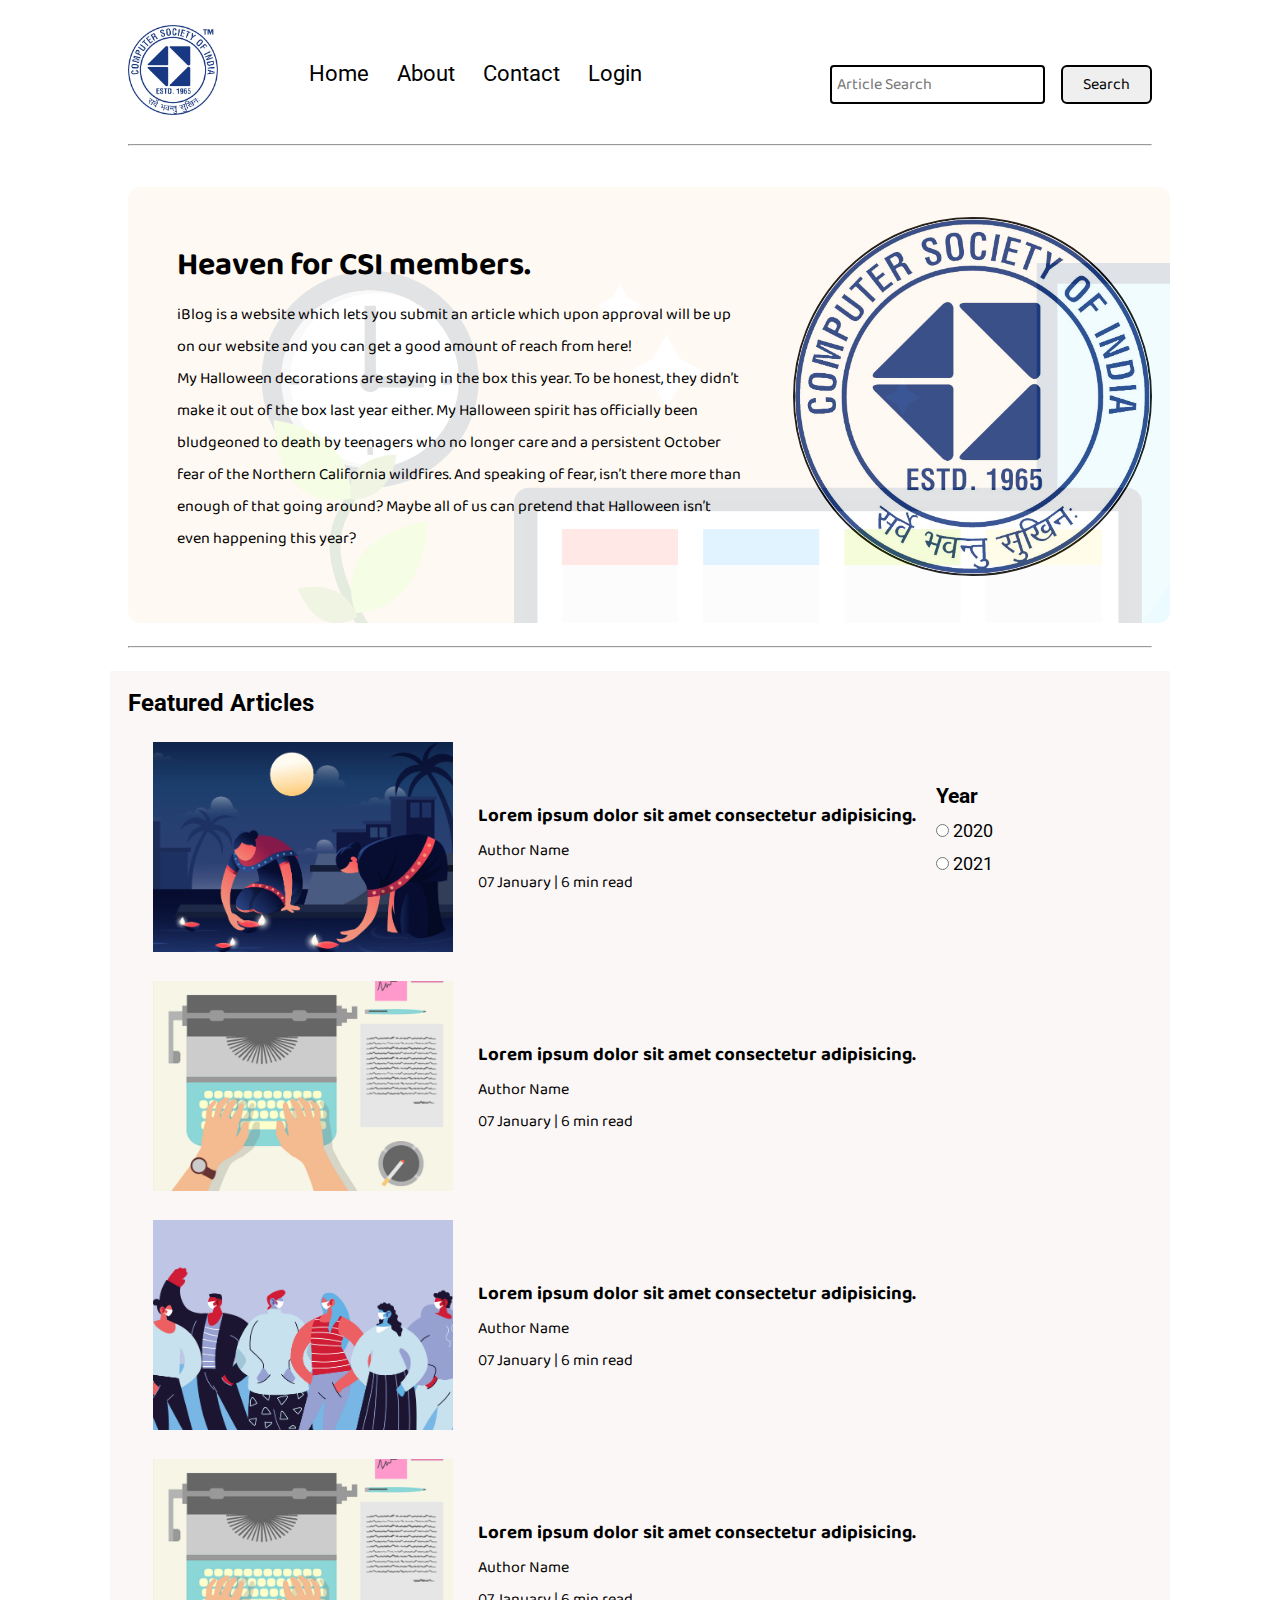
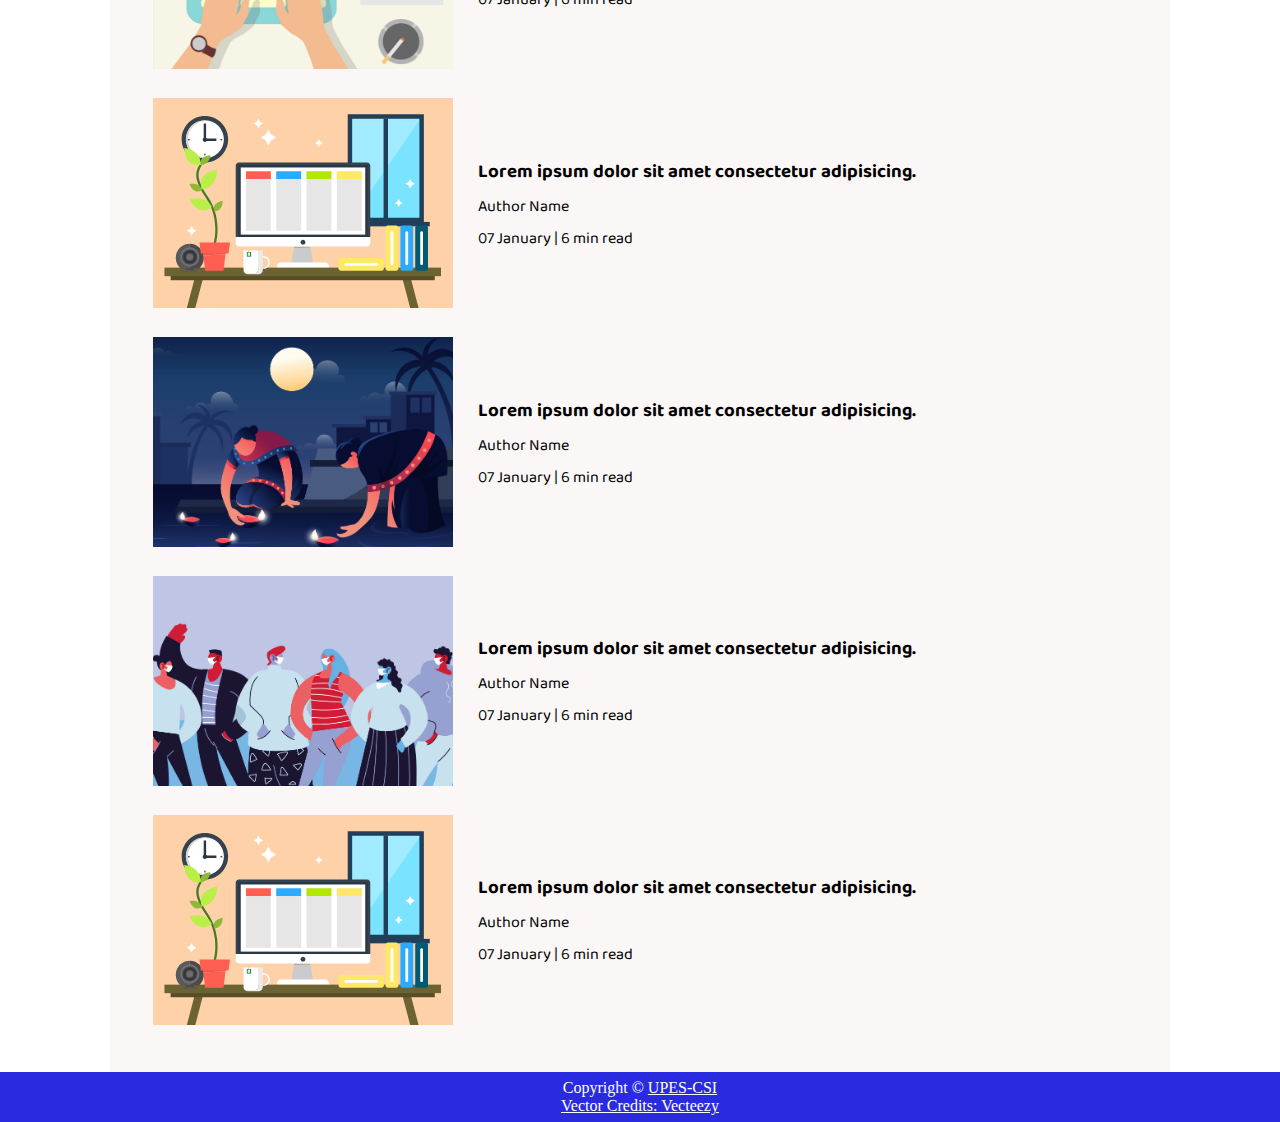
<file: Blog/index.html>
<!DOCTYPE html>
<html lang="en">

<head>
    <meta charset="UTF-8">
    <meta name="viewport" content="width=device-width, initial-scale=1.0">
    <link rel="stylesheet" href="css/utils.css">
    <link rel="stylesheet" href="css/style.css">
    <link rel="stylesheet" href="css/mobile.css">
    <title>Heaven for CSI Members</title>
</head>

<body>
    <nav class="navigation max-width-1 m-auto">
        <div class="nav-left">
            <a href="/">
                <span><img src="img/CSI Logo.jpg" width="90px" alt=""></span>
            </a>
            <ul>
                <li><a href="/">Home</a></li>
                <li><a href="About.html">About</a></li>
                <li><a href="contact.html">Contact</a></li>
                <li><a href="Login/login.html">Login</a></li>
            </ul>
        </div>
        <div class="nav-right">
            <form action="/search.html" method="get">
                <input class="form-input" type="text" name="query" placeholder="Article Search">
                <button class="btn">Search</button>
            </form>

        </div>

    </nav>
    <div class="max-width-1 m-auto">
        <hr>
    </div>
    <div class="m-auto content max-width-1 my-2">
        <div class="content-left">
            <h1>Heaven for CSI members.</h1>
            <p>iBlog is a website which lets you submit an article which upon approval will be up on our website and you
                can get a good amount of reach from here!</p>
            <p>My Halloween decorations are staying in the box this year. To be honest, they didn’t make it out of the
                box last year either. My Halloween spirit has officially been bludgeoned to death by teenagers who no
                longer care and a persistent October fear of the Northern California wildfires. And speaking of fear,
                isn’t there more than enough of that going around? Maybe all of us can pretend that Halloween isn’t even
                happening this year?</p>
        </div>
        <div class="content-right">
            <img src="img/CSI Logo.jpg" alt="CSI-Logo">
        </div>
    </div>

    <div class="max-width-1 m-auto">
        <hr>
    </div>
    <div class="home-articles max-width-1 m-auto font2">
        <h2>Featured Articles</h2>
        <div class="year-box adjust-year">
            <div>
                <h3>Year </h3>
            </div>
            <div>
                <input type="radio" name="year" id=""> 2020
            </div>
            <div>
                <input type="radio" name="year" id=""> 2021
            </div>
        </div>
        <div class="home-article">
            <div class="home-article-img">
                <img src="img/3.png" alt="article">
            </div>
            <div class="home-article-content font1">
                <a href="blogpost.html">
                    <h3>Lorem ipsum dolor sit amet consectetur adipisicing.</h3>
                </a>

                <div>Author Name</div>
                <span>07 January | 6 min read</span>
            </div>
        </div>
        <div class="home-article">
            <div class="home-article-img">
                <img src="img/1.png" alt="article">
            </div>
            <div class="home-article-content font1">
                <a href="blogpost.html">
                    <h3>Lorem ipsum dolor sit amet consectetur adipisicing.</h3>
                </a>

                <div>Author Name</div>
                <span>07 January | 6 min read</span>
            </div>
        </div>
        <div class="home-article">
            <div class="home-article-img">
                <img src="img/2.png" alt="article">
            </div>
            <div class="home-article-content font1">
                <a href="blogpost.html">
                    <h3>Lorem ipsum dolor sit amet consectetur adipisicing.</h3>
                </a>

                <div>Author Name</div>
                <span>07 January | 6 min read</span>
            </div>
        </div>
        <div class="home-article">
            <div class="home-article-img">
                <img src="img/1.png" alt="article">
            </div>
            <div class="home-article-content font1">
                <a href="blogpost.html">
                    <h3>Lorem ipsum dolor sit amet consectetur adipisicing.</h3>
                </a>

                <div>Author Name</div>
                <span>07 January | 6 min read</span>
            </div>
        </div>
        <div class="home-article">
            <div class="home-article-img">
                <img src="img/11.svg" alt="article">
            </div>
            <div class="home-article-content font1">
                <a href="blogpost.html">
                    <h3>Lorem ipsum dolor sit amet consectetur adipisicing.</h3>
                </a>

                <div>Author Name</div>
                <span>07 January | 6 min read</span>
            </div>
        </div>
        <div class="home-article">
            <div class="home-article-img">
                <img src="img/3.png" alt="article">
            </div>
            <div class="home-article-content font1">
                <a href="blogpost.html">
                    <h3>Lorem ipsum dolor sit amet consectetur adipisicing.</h3>
                </a>

                <div>Author Name</div>
                <span>07 January | 6 min read</span>
            </div>
        </div>
        <div class="home-article">
            <div class="home-article-img">
                <img src="img/2.png" alt="article">
            </div>
            <div class="home-article-content font1">
                <a href="blogpost.html">
                    <h3>Lorem ipsum dolor sit amet consectetur adipisicing.</h3>
                </a>

                <div>Author Name</div>
                <span>07 January | 6 min read</span>
            </div>
        </div>
        <div class="home-article">
            <div class="home-article-img">
                <img src="img/11.svg" alt="article">
            </div>
            <div class="home-article-content font1">
                <a href="blogpost.html">
                    <h3>Lorem ipsum dolor sit amet consectetur adipisicing.</h3>
                </a>

                <div>Author Name</div>
                <span>07 January | 6 min read</span>
            </div>
        </div>

    </div>

    <div class="footer">
        <p>Copyright &copy; <a href="https://www.upescsi.in/">UPES-CSI</a> </p>
        <a href="https://www.vecteezy.com/free-vector/typewriter">Vector Credits: Vecteezy</a>
    </div>
</body>

</html>
</file>
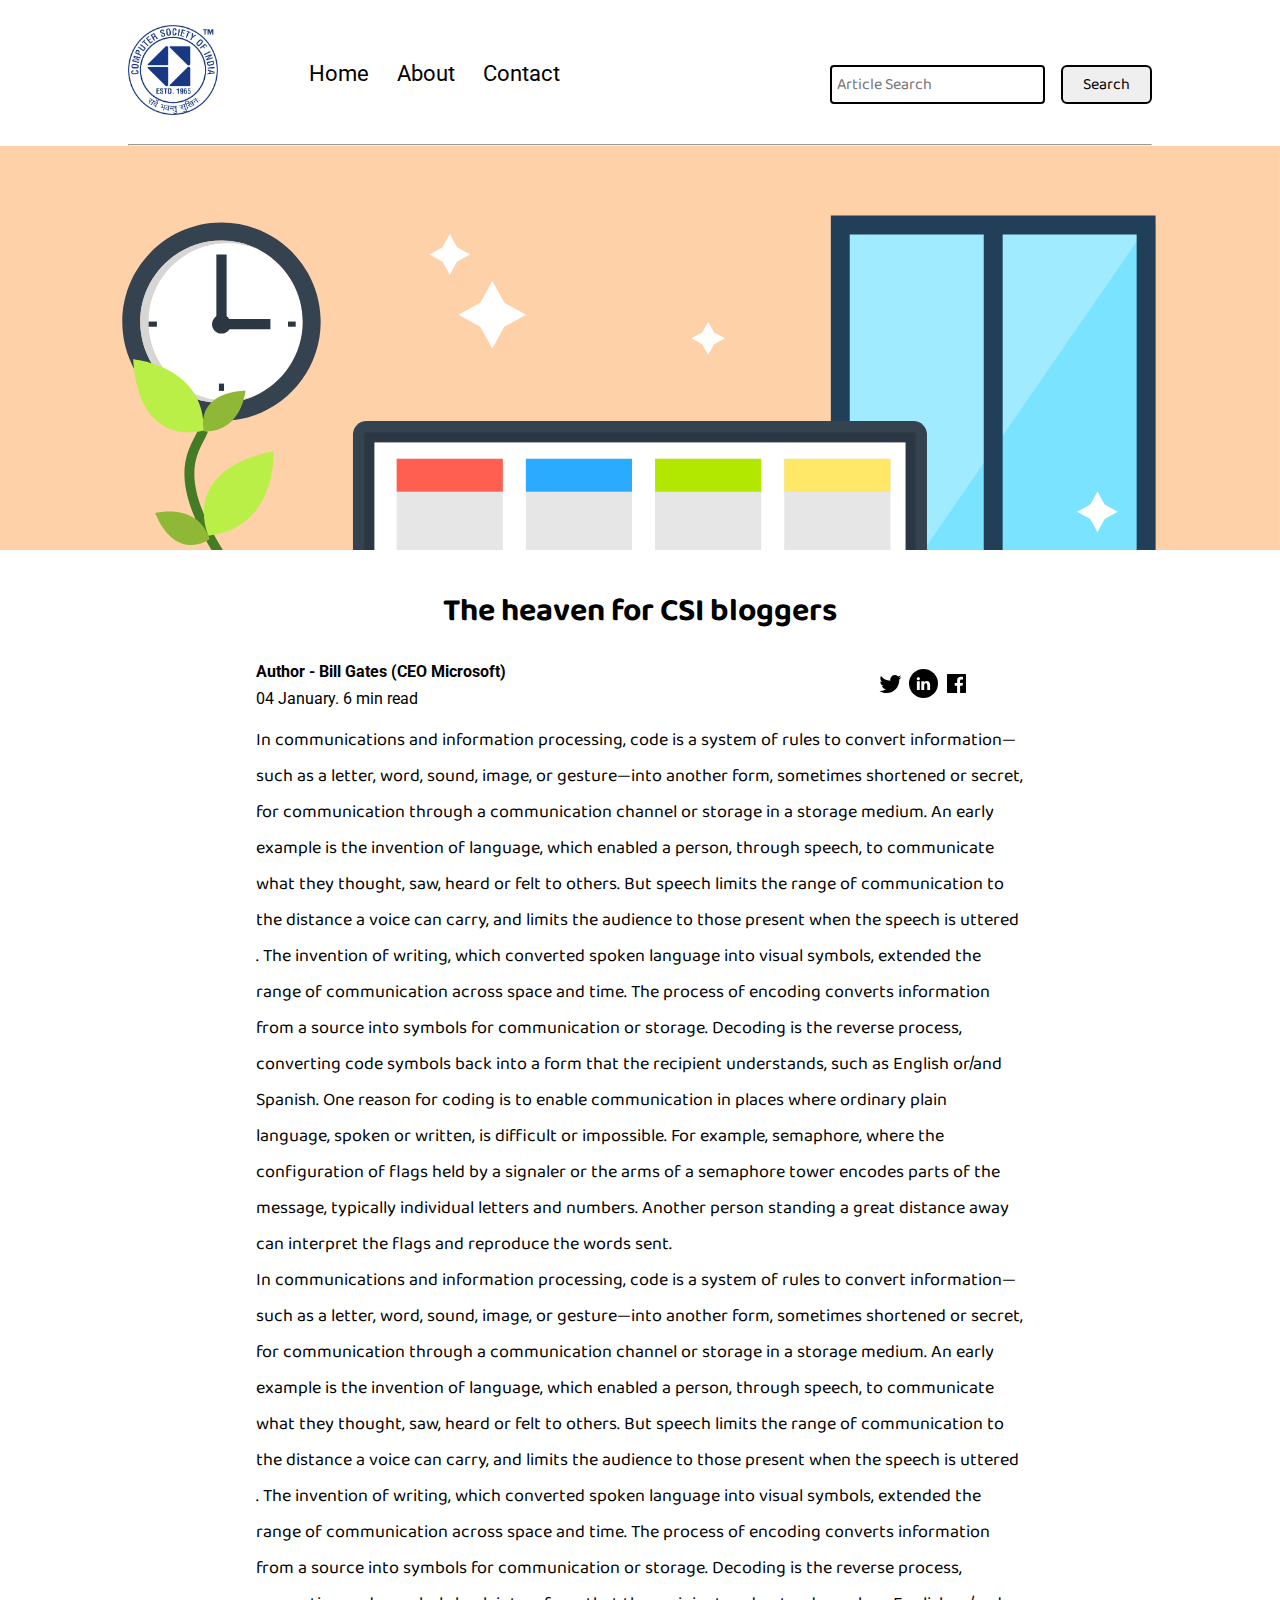
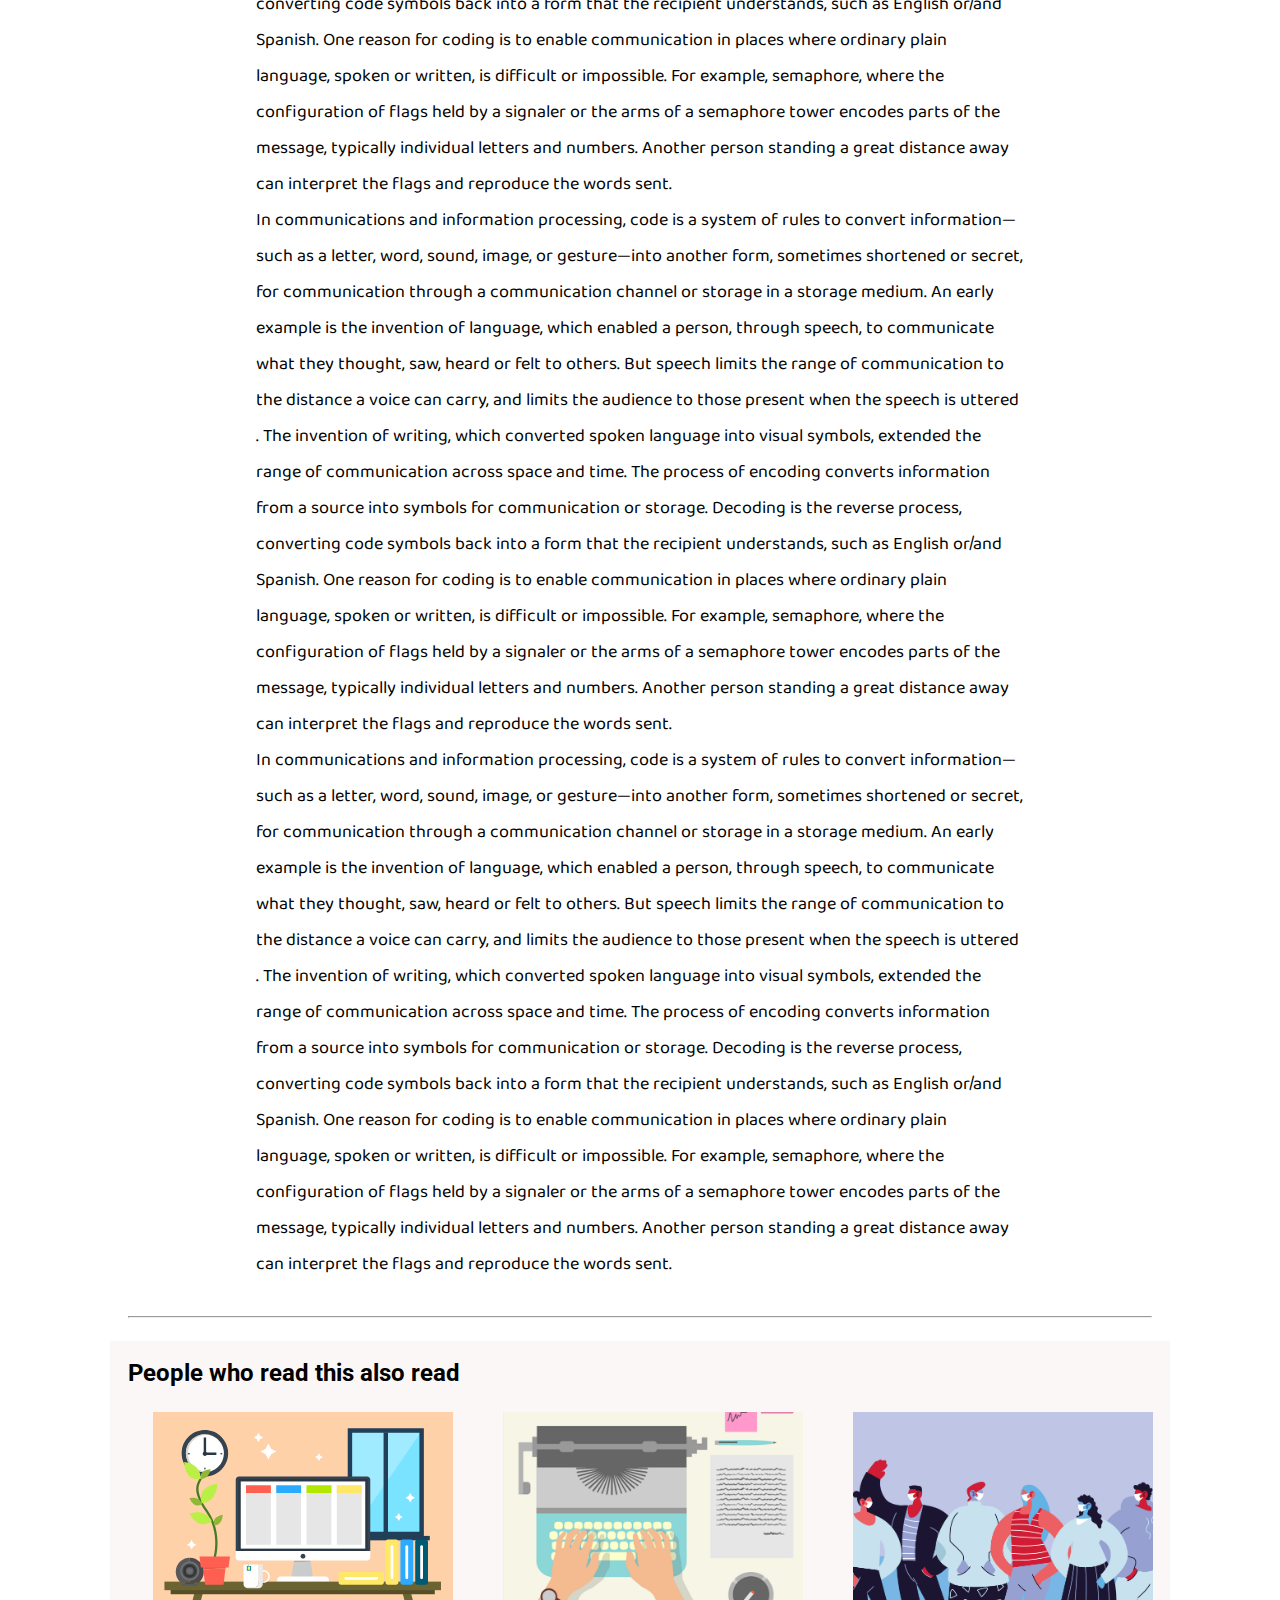
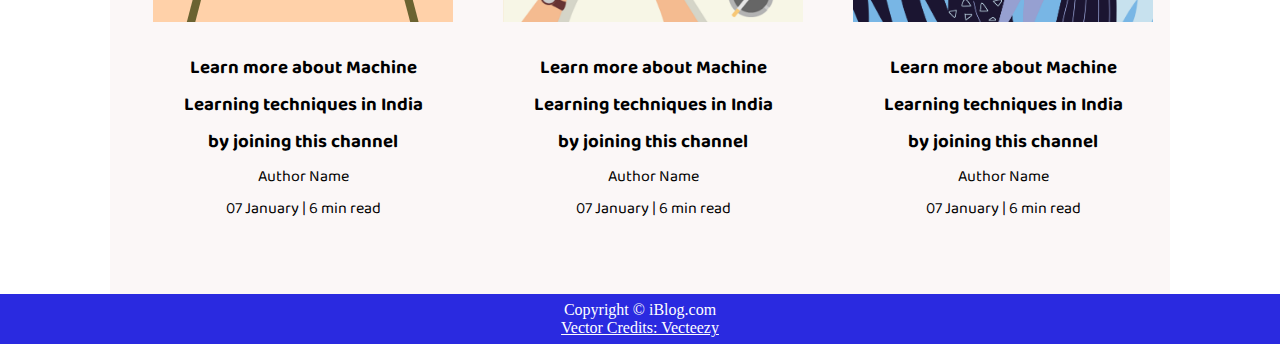
<file: Blog/blogpost.html>
<!DOCTYPE html>
<html lang="en">

<head>
    <meta charset="UTF-8">
    <meta name="viewport" content="width=device-width, initial-scale=1.0">
    <link rel="stylesheet" href="css/utils.css">
    <link rel="stylesheet" href="css/style.css">
    <link rel="stylesheet" href="css/blogpost.css">
    <link rel="stylesheet" href="css/mobile.css">
    <title>UPES-CSI Blog</title>
</head>

<body>
    <nav class="navigation max-width-1 m-auto">
        <div class="nav-left">
            <a href="/">
                <span><img src="img/CSI Logo.jpg" width="90px" alt=""></span>
            </a>
            <ul>
                <li><a href="/">Home</a></li>
                <li><a href="#">About</a></li>
                <li><a href="/contact.html">Contact</a></li>
            </ul>
        </div>
        <div class="nav-right">
            <form action="/search.html" method="get">
                <input class="form-input" type="text" name="query" placeholder="Article Search">
                <button class="btn">Search</button>
            </form>

        </div>

    </nav>
    <div class="max-width-1 m-auto">
        <hr>
    </div>
    <div class="post-img">
        <img src="img/11.svg" alt="">
    </div>
    <div class="m-auto blog-post-content max-width-2 m-auto my-2">
        <h1 class="font1">The heaven for CSI bloggers</h1>
        <div class="blogpost-meta">
            <div class="author-info">
                <div>
                    <b>
                        Author - Bill Gates (CEO Microsoft)
                    </b>
                </div>
                <div>04 January. 6 min read</div>
            </div>
            <div class="social">
                <svg width="29" height="29" class="hk">
                    <path
                        d="M22.05 7.54a4.47 4.47 0 0 0-3.3-1.46 4.53 4.53 0 0 0-4.53 4.53c0 .35.04.7.08 1.05A12.9 12.9 0 0 1 5 6.89a5.1 5.1 0 0 0-.65 2.26c.03 1.6.83 2.99 2.02 3.79a4.3 4.3 0 0 1-2.02-.57v.08a4.55 4.55 0 0 0 3.63 4.44c-.4.08-.8.13-1.21.16l-.81-.08a4.54 4.54 0 0 0 4.2 3.15 9.56 9.56 0 0 1-5.66 1.94l-1.05-.08c2 1.27 4.38 2.02 6.94 2.02 8.3 0 12.86-6.9 12.84-12.85.02-.24 0-.43 0-.65a8.68 8.68 0 0 0 2.26-2.34c-.82.38-1.7.62-2.6.72a4.37 4.37 0 0 0 1.95-2.51c-.84.53-1.81.9-2.83 1.13z">
                    </path>
                </svg>

                <svg style="background: black;
                border-radius: 21px;" width="29" height="29" viewBox="0 0 29 29" fill="none" class="hk">
                    <path
                        d="M5 6.36C5 5.61 5.63 5 6.4 5h16.2c.77 0 1.4.61 1.4 1.36v16.28c0 .75-.63 1.36-1.4 1.36H6.4c-.77 0-1.4-.6-1.4-1.36V6.36z">
                    </path>
                    <path fill-rule="evenodd" clip-rule="evenodd"
                        d="M10.76 20.9v-8.57H7.89v8.58h2.87zm-1.44-9.75c1 0 1.63-.65 1.63-1.48-.02-.84-.62-1.48-1.6-1.48-.99 0-1.63.64-1.63 1.48 0 .83.62 1.48 1.59 1.48h.01zM12.35 20.9h2.87v-4.79c0-.25.02-.5.1-.7.2-.5.67-1.04 1.46-1.04 1.04 0 1.46.8 1.46 1.95v4.59h2.87v-4.92c0-2.64-1.42-3.87-3.3-3.87-1.55 0-2.23.86-2.61 1.45h.02v-1.24h-2.87c.04.8 0 8.58 0 8.58z"
                        fill="#fff"></path>
                </svg>

                <svg width="29" height="29" class="hk">
                    <path
                        d="M23.2 5H5.8a.8.8 0 0 0-.8.8V23.2c0 .44.35.8.8.8h9.3v-7.13h-2.38V13.9h2.38v-2.38c0-2.45 1.55-3.66 3.74-3.66 1.05 0 1.95.08 2.2.11v2.57h-1.5c-1.2 0-1.48.57-1.48 1.4v1.96h2.97l-.6 2.97h-2.37l.05 7.12h5.1a.8.8 0 0 0 .79-.8V5.8a.8.8 0 0 0-.8-.79">
                    </path>
                </svg>

            </div>
        </div>
        <p class="font1">In communications and information processing, code is a system of rules to convert
            information—such as a letter, word, sound, image, or gesture—into another form, sometimes shortened or
            secret, for communication through a communication channel or storage in a storage medium. An early example
            is the invention of language, which enabled a person, through speech, to communicate what they thought, saw,
            heard or felt to others. But speech limits the range of communication to the distance a voice can carry, and
            limits the audience to those present when the speech is uttered . The invention of writing, which converted
            spoken language into visual symbols, extended the range of communication across space and time.

            The process of encoding converts information from a source into symbols for communication or storage.
            Decoding is the reverse process, converting code symbols back into a form that the recipient understands,
            such as English or/and Spanish.

            One reason for coding is to enable communication in places where ordinary plain language, spoken or written,
            is difficult or impossible. For example, semaphore, where the configuration of flags held by a signaler or
            the arms of a semaphore tower encodes parts of the message, typically individual letters and numbers.
            Another person standing a great distance away can interpret the flags and reproduce the words sent.</p>
        <p class="font1">In communications and information processing, code is a system of rules to convert
            information—such as a letter, word, sound, image, or gesture—into another form, sometimes shortened or
            secret, for communication through a communication channel or storage in a storage medium. An early example
            is the invention of language, which enabled a person, through speech, to communicate what they thought, saw,
            heard or felt to others. But speech limits the range of communication to the distance a voice can carry, and
            limits the audience to those present when the speech is uttered . The invention of writing, which converted
            spoken language into visual symbols, extended the range of communication across space and time.

            The process of encoding converts information from a source into symbols for communication or storage.
            Decoding is the reverse process, converting code symbols back into a form that the recipient understands,
            such as English or/and Spanish.

            One reason for coding is to enable communication in places where ordinary plain language, spoken or written,
            is difficult or impossible. For example, semaphore, where the configuration of flags held by a signaler or
            the arms of a semaphore tower encodes parts of the message, typically individual letters and numbers.
            Another person standing a great distance away can interpret the flags and reproduce the words sent.</p>
        <p class="font1">In communications and information processing, code is a system of rules to convert
            information—such as a letter, word, sound, image, or gesture—into another form, sometimes shortened or
            secret, for communication through a communication channel or storage in a storage medium. An early example
            is the invention of language, which enabled a person, through speech, to communicate what they thought, saw,
            heard or felt to others. But speech limits the range of communication to the distance a voice can carry, and
            limits the audience to those present when the speech is uttered . The invention of writing, which converted
            spoken language into visual symbols, extended the range of communication across space and time.

            The process of encoding converts information from a source into symbols for communication or storage.
            Decoding is the reverse process, converting code symbols back into a form that the recipient understands,
            such as English or/and Spanish.

            One reason for coding is to enable communication in places where ordinary plain language, spoken or written,
            is difficult or impossible. For example, semaphore, where the configuration of flags held by a signaler or
            the arms of a semaphore tower encodes parts of the message, typically individual letters and numbers.
            Another person standing a great distance away can interpret the flags and reproduce the words sent.</p>
        <p class="font1">In communications and information processing, code is a system of rules to convert
            information—such as a letter, word, sound, image, or gesture—into another form, sometimes shortened or
            secret, for communication through a communication channel or storage in a storage medium. An early example
            is the invention of language, which enabled a person, through speech, to communicate what they thought, saw,
            heard or felt to others. But speech limits the range of communication to the distance a voice can carry, and
            limits the audience to those present when the speech is uttered . The invention of writing, which converted
            spoken language into visual symbols, extended the range of communication across space and time.

            The process of encoding converts information from a source into symbols for communication or storage.
            Decoding is the reverse process, converting code symbols back into a form that the recipient understands,
            such as English or/and Spanish.

            One reason for coding is to enable communication in places where ordinary plain language, spoken or written,
            is difficult or impossible. For example, semaphore, where the configuration of flags held by a signaler or
            the arms of a semaphore tower encodes parts of the message, typically individual letters and numbers.
            Another person standing a great distance away can interpret the flags and reproduce the words sent.</p>
    </div>

    <div class="max-width-1 m-auto">
        <hr>
    </div>
    <div class="home-articles max-width-1 m-auto font2">
        <h2>People who read this also read</h2>
        <div class="row">


            <div class="home-article more-post">
                <div class="home-article-img">
                    <img src="img/11.svg" alt="article">
                </div>
                <div class="home-article-content font1 center">
                    <a href="blogpost.html">
                        <h3>Learn more about Machine Learning techniques in India by joining this channel</h3>
                    </a>

                    <div>Author Name</div>
                    <span>07 January | 6 min read</span>
                </div>
            </div>
            <div class="home-article more-post">
                <div class="home-article-img">
                    <img src="img/1.png" alt="article">
                </div>
                <div class="home-article-content font1 center">
                    <a href="blogpost.html">
                        <h3>Learn more about Machine Learning techniques in India by joining this channel</h3>
                    </a>

                    <div>Author Name</div>
                    <span>07 January | 6 min read</span>
                </div>
            </div>
            <div class="home-article more-post">
                <div class="home-article-img">
                    <img src="img/2.png" alt="article">
                </div>
                <div class="home-article-content font1 center">
                    <a href="blogpost.html">
                        <h3>Learn more about Machine Learning techniques in India by joining this channel</h3>
                    </a>

                    <div>Author Name</div>
                    <span>07 January | 6 min read</span>
                </div>
            </div>

        </div>
    </div>

    <div class="footer">
        <p>Copyright &copy; iBlog.com </p>
        <a href="https://www.vecteezy.com/free-vector/typewriter">Vector Credits: Vecteezy</a>
    </div>
</body>

</html>
</file>
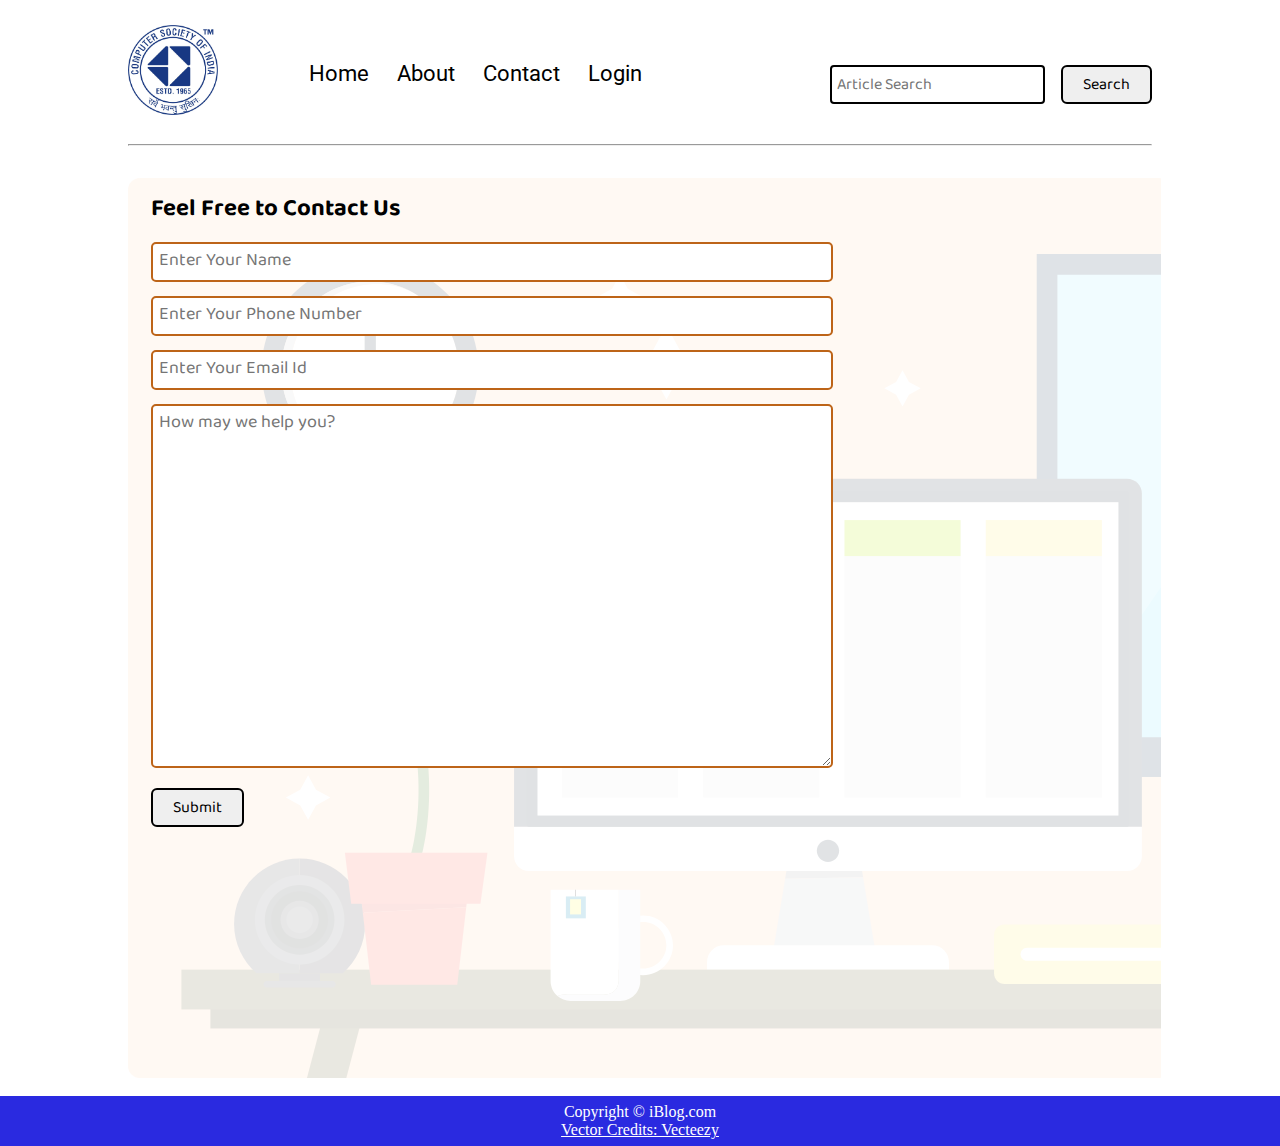
<file: Blog/contact.html>
<!DOCTYPE html>
<html lang="en">
<head>
    <meta charset="UTF-8">
    <meta name="viewport" content="width=device-width, initial-scale=1.0">
    <link rel="stylesheet" href="css/utils.css">
    <link rel="stylesheet" href="css/style.css">
    <link rel="stylesheet" href="css/contact.css">
    <link rel="stylesheet" href="css/mobile.css">
    <!--<link rel="stylesheet" href="Login/login.css">-->
    <title>Heaven for CSI Members</title>
</head>
<body>
    <nav class="navigation max-width-1 m-auto">
        <div class="nav-left">
            <a href="/">
                <span><img src="img/CSI Logo.jpg" width="90px" alt=""></span>
            </a>
            <ul>
                <li><a href="/">Home</a></li>
                <li><a href="/About.html">About</a></li>
                <li><a href="/contact.html">Contact</a></li>
                <li><a href="/Login/login.html">Login</a></li>
            </ul>
        </div>
        <div class="nav-right">
            <form action="/search.html" method="get">
                <input class="form-input" type="text" name="query" placeholder="Article Search">
                <button class="btn">Search</button>
            </form>

        </div>

    </nav>
    <div class="max-width-1 m-auto">
        <hr>
    </div>
    <div class="contact-content font1 max-width-1 m-auto">
        <div class="max-width-1 m-auto mx-1">
            <h2>Feel Free to Contact Us</h2>
            <div class="contact-form">
                <div class="form-box">
                    <input type="text" placeholder="Enter Your Name">
                </div>
                <div class="form-box">
                    <input type="text" placeholder="Enter Your Phone Number">
                </div>
                <div class="form-box">
                    <input type="text" placeholder="Enter Your Email Id">
                </div>
                <div class="form-box">
                    <textarea name="" id="" cols="30" rows="10" placeholder="How may we help you?"></textarea>
                </div>
                <div class="form-box">
                    <button class="btn">Submit</button>
                </div>

            </div>
        </div>

    </div>
 

   

    <div class="footer">
        <p>Copyright &copy; iBlog.com </p>
         <a href="https://www.vecteezy.com/free-vector/typewriter">Vector Credits: Vecteezy</a> 
    </div>
</body>
</html>
</file>
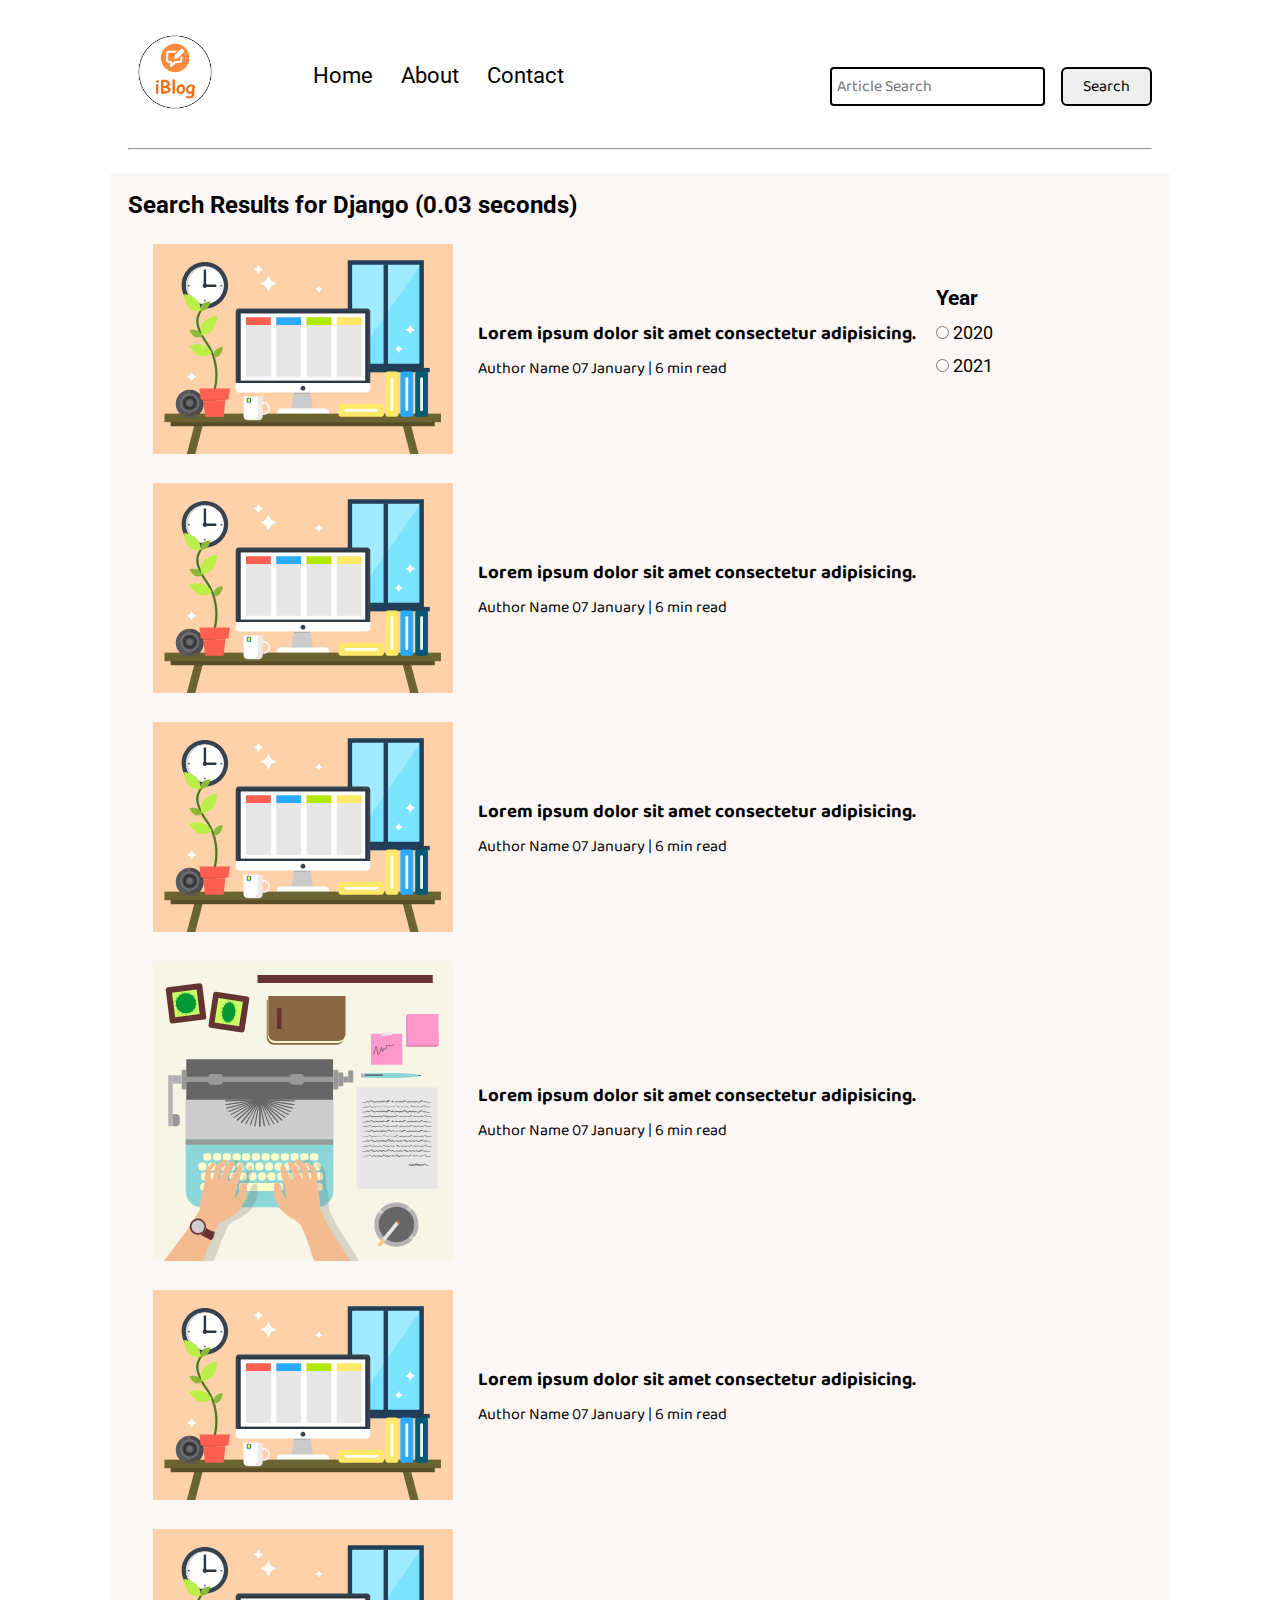
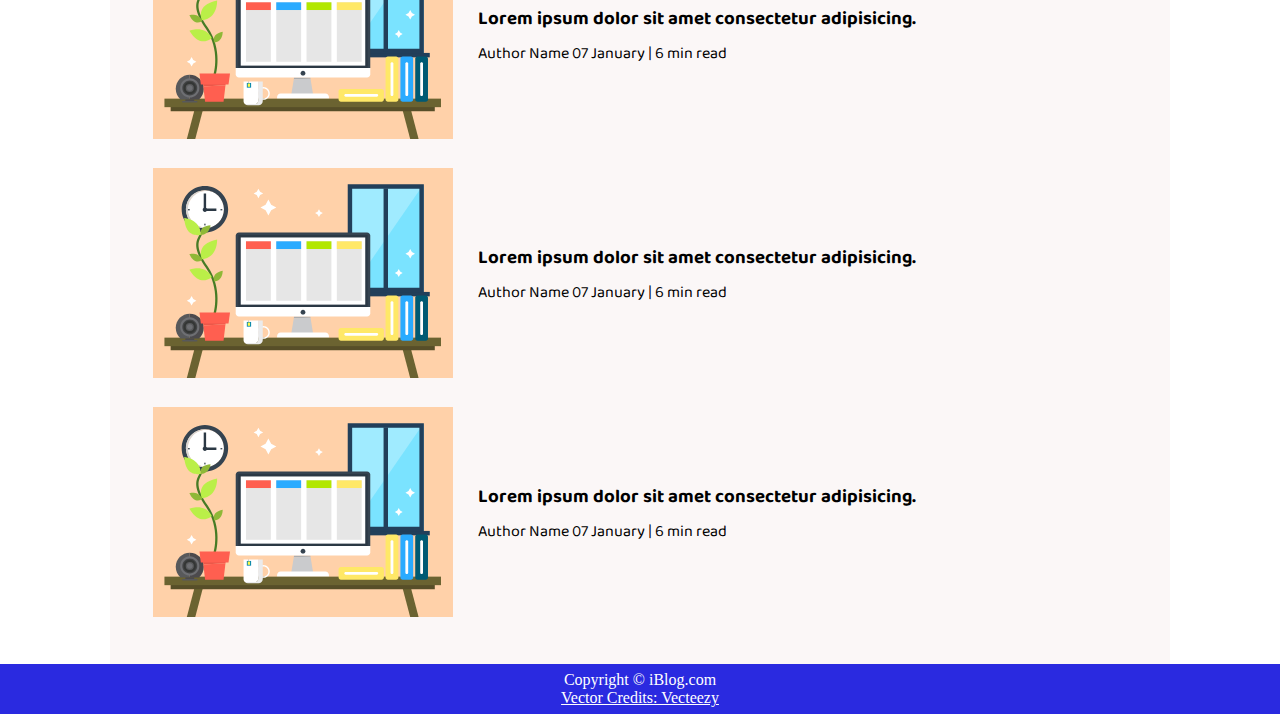
<file: Blog/search.html>
<!DOCTYPE html>
<html lang="en">
<head>
    <meta charset="UTF-8">
    <meta name="viewport" content="width=device-width, initial-scale=1.0">
    <link rel="stylesheet" href="css/utils.css">
    <link rel="stylesheet" href="css/style.css">
    <link rel="stylesheet" href="css/mobile.css">
    <title>iBlog - Heaven for bloggers</title>
</head>
<body>
    <nav class="navigation max-width-1 m-auto">
        <div class="nav-left">
            <a href="/">
                <span><img src="img/logo.png" width="94px" alt=""></span>
            </a>
            <ul>
                <li><a href="/">Home</a></li>
                <li><a href="#">About</a></li>
                <li><a href="/contact.html">Contact</a></li>
            </ul>
        </div>
        <div class="nav-right">
            <form action="/search.html" method="get">
                <input class="form-input" type="text" name="query" placeholder="Article Search">
                <button class="btn">Search</button>
            </form>

        </div>

    </nav>
 

    <div class="max-width-1 m-auto"><hr></div>
    <div class="home-articles max-width-1 m-auto font2">
        
        <h2>Search Results for Django (0.03 seconds)</h2>
        <div class="year-box adjust-year">
            <div>
                <h3>Year </h3>
            </div>
            <div>
                <input type="radio" name="year" id=""> 2020
            </div>
            <div>
                <input type="radio" name="year" id=""> 2021
            </div>
        </div>
        <div class="home-article">
            <div class="home-article-img">
                <img src="img/11.svg" alt="article">
            </div>
            <div class="home-article-content font1">
                <a href="/blogpost.html"><h3>Lorem ipsum dolor sit amet consectetur adipisicing.</h3></a>
                
                <span>Author Name</span>
                <span>07 January | 6 min read</span>
            </div>
        </div>
        <div class="home-article">
            <div class="home-article-img">
                <img src="img/11.svg" alt="article">
            </div>
            <div class="home-article-content font1">
                <a href="/blogpost.html"><h3>Lorem ipsum dolor sit amet consectetur adipisicing.</h3></a>
                
                <span>Author Name</span>
                <span>07 January | 6 min read</span>
            </div>
        </div>
        <div class="home-article">
            <div class="home-article-img">
                <img src="img/11.svg" alt="article">
            </div>
            <div class="home-article-content font1">
                <a href="/blogpost.html"><h3>Lorem ipsum dolor sit amet consectetur adipisicing.</h3></a>
                
                <span>Author Name</span>
                <span>07 January | 6 min read</span>
            </div>
        </div>
        <div class="home-article">
            <div class="home-article-img">
                <img src="img/home.svg" alt="article">
            </div>
            <div class="home-article-content font1">
                <a href="/blogpost.html"><h3>Lorem ipsum dolor sit amet consectetur adipisicing.</h3></a>
                
                <span>Author Name</span>
                <span>07 January | 6 min read</span>
            </div>
        </div>
        <div class="home-article">
            <div class="home-article-img">
                <img src="img/11.svg" alt="article">
            </div>
            <div class="home-article-content font1">
                <a href="/blogpost.html"><h3>Lorem ipsum dolor sit amet consectetur adipisicing.</h3></a>
                
                <span>Author Name</span>
                <span>07 January | 6 min read</span>
            </div>
        </div>
        <div class="home-article">
            <div class="home-article-img">
                <img src="img/11.svg" alt="article">
            </div>
            <div class="home-article-content font1">
                <a href="/blogpost.html"><h3>Lorem ipsum dolor sit amet consectetur adipisicing.</h3></a>
                
                <span>Author Name</span>
                <span>07 January | 6 min read</span>
            </div>
        </div>
        <div class="home-article">
            <div class="home-article-img">
                <img src="img/11.svg" alt="article">
            </div>
            <div class="home-article-content font1">
                <a href="/blogpost.html"><h3>Lorem ipsum dolor sit amet consectetur adipisicing.</h3></a>
                
                <span>Author Name</span>
                <span>07 January | 6 min read</span>
            </div>
        </div>
        <div class="home-article">
            <div class="home-article-img">
                <img src="img/11.svg" alt="article">
            </div>
            <div class="home-article-content font1">
                <a href="/blogpost.html"><h3>Lorem ipsum dolor sit amet consectetur adipisicing.</h3></a>
                
                <span>Author Name</span>
                <span>07 January | 6 min read</span>
            </div>
        </div>
         
    </div>

    <div class="footer">
        <p>Copyright &copy; iBlog.com </p>
         <a href="https://www.vecteezy.com/free-vector/typewriter">Vector Credits: Vecteezy</a> 
    </div>
</body>
</html>
</file>
<file: Blog/css/utils.css>
@import url("https://fonts.googleapis.com/css2?family=Roboto&display=swap");
@import url("https://fonts.googleapis.com/css2?family=Baloo+Bhaina+2:wght@500&display=swap");
:root { 
  --main-bg-color: #bd6418;
  --font1: "Baloo Bhaina 2", cursive;
  --font2: "Roboto", sans-serif;
}

.center{
  text-align: center
}

.font1 {
  font-family: var(--font1);
}
.font2 {
  font-family: var(--font2);
}

.max-width-1 {
  max-width: 80vw;
}

.max-width-2 {
  max-width: 60vw;
}

.m-auto {
  margin: auto;
}

.mx-1{
  margin-left: 23px;
  margin-right: 23px;
}

.my-2{
  margin-top: 32px;
  margin-bottom: 32px;
}

.btn {
  padding: 0px 20px;
  padding-top: 3px;
  border: 2px solid black;
  border-radius: 6px;
  font-family: var(--font1);
  font-size: 16px;
  cursor: pointer;
  transition: all 0.3s ease-in-out;
}

.btn:hover {
  color: white;
  background: var(--main-bg-color);
}

.form-input {
  padding: 0px 5px;
  padding-top: 3px;
  font-size: 16px;
  border: 2px solid black;
  border-radius: 4px;
  margin: 0 13px;
  font-family: var(--font1);
}

.form-box input, textarea{
  width: 52vw;
  padding: 0px 6px;
  margin: 7px 0;
  font-size: 18px;
  font-family: var(--font1);
  border: 2px solid var(--main-bg-color);
    border-radius: 5px;
}
</file>
<file: Blog/css/style.css>
* {
  margin: 0;
  padding: 0; 
}

.navigation {
  margin-top: 25px;
  font-family: var(--font1);
  /* height: 74px;  */
  display: flex;
  justify-content: space-between;
  align-items: center;
}

.nav-left {
  display: flex;
}

.nav-left span {
  font-size: 35px;
  padding-top: 10px;
}

.nav-left ul {
  display: flex;
  align-items: center;
  margin: 0 77px;
  font-size: 22px;
  padding-bottom: 23px;
}

.nav-left ul li {
  list-style: none;
  margin: 0 14px;
  font-family: var(--font2);
  transition: all 0.3s ease-in-out;
}

.nav-left ul li a {
  text-decoration: none;
  color: black;
}

.nav-left ul li a:hover {
  color: rgb(82, 82, 215);
  font-weight: bolder;
}

.content {
  height: 100%;
  display: flex;
  margin-top: 32px;
  padding: 9px;
  position: relative;
}

.content::after {
  content: "";
  background-image: url("../img/11.svg");
  position: absolute;
  width: 100%;
  height: inherit;
  opacity: 0.15;
  border-radius: 12px;
}

.content-left {
  font-family: var(--font1);
  display: flex;
  flex-direction: column;
  justify-content: center;
  padding: 49px;
  z-index: 1;
}

.content-right {
  display: flex;
  align-items: center;
  justify-content: center;
}

.content-right img {
  height: 355px;
  border: 2px solid black;
  border-radius: 200px;
}

.home-articles {
  padding: 18px;
  background-color: rgb(248, 239, 239, 0.5);
  margin-top: 23px;
  position: relative;
}

.year-box {
  position: absolute;  
  right: 0px;
  top: 100px;
  width: 234px;
  height: 255px;
  font-size: 18px;
}

.year-box div {
  margin: 12px 0px;
}

.home-article {
  display: flex;
  margin: 25px;
}

.home-article img {
  width: 300px;
}

.home-article-content {
  align-self: center;
  padding: 25px;
}

.home-article-content a {
  text-decoration: none;
  color: black;
}
/* .home-articles{} */
.footer {
  height: 50px;
  background-color: rgb(42, 42, 224);
  display: flex;
  align-items: center;
  justify-content: center;
  color: white;
  flex-direction: column;
}

.footer a {
  color: white;
}
</file>
<file: Blog/css/mobile.css>
@media screen and (max-width: 1200px) {
  .navigation {
    flex-direction: column;
    margin-bottom: 23px;
  }

  .nav-left {
    flex-direction: column;
    text-align: center;
  }

  .content-right {
    display: none;
  }

  .home-article {
    flex-direction: column;
  }

  .home-article-img {
    text-align: center;
  }

  .year-box {
    top: 25px;
    left: 60vw;
    font-size: 11px;
    display: flex;
  }

  .year-box div {
    padding: 0 3px;
    margin: 0;
  }

  .home-article img {
    width: 70vw;
  }
  .form-input {
    width: 50%;
  }
  .form-box input,
  textarea {
    width: 66vw;
  }
  .row {
    flex-direction: column;
  }
  .social {
    padding: 0;
  }
  .post-img {
    height: auto;
  }
  .adjust-year {
    position: static;
    height: auto;
    padding: 12px 0px;
    display: flex;
    justify-content: flex-end;
    width: 100%;
  }
}
</file>
<file: Blog/css/blogpost.css>
.post-img{
    height: 404px;
    overflow: hidden; 
}
.post-img img{
    width: 100%;
}
/*.blog-post-content{
    /* background-color: rebeccapurple; 
}*/
.blog-post-content h1{
    text-align: center;
}
.blog-post-content p{
    font-size: 18px; 
}

.row{
    display: flex;
}
.more-post{
    flex-direction: column; 
    align-items: center;
}
.blogpost-meta{ 
    display: flex;
    justify-content: space-between;
}

.author-info{
    margin: 12px 0;
}
.author-info div{
    padding: 4px 0px;
    font-family: var(--font2);
}
.social{
    padding-right: 53px;
    align-self: center;
    cursor: pointer;
}
</file>
<file: Blog/css/contact.css>
.contact-content{  
    height: 100vh;
    margin-top: 32px;
    padding: 9px;
    position: relative; 
    overflow: hidden;
  }
  
  .contact-content::after {
    content: "";
    background-image: url("../img/11.svg");
    position: absolute;
    top:0;
    width: 100%;
    height: inherit;
    opacity: 0.15;
    border-radius: 12px;
    z-index: -1;
  }
</file>
<file: Blog/Login/login.css>
*{
	padding: 0;
	margin: 0;
	box-sizing: border-box;
}

body{
    font-family: 'Poppins', sans-serif;
    overflow: hidden;
	background-color: rgb(27, 124, 159);
}

.wave{
	position: fixed;
	bottom: 0;
	left: 0;
	height: 100%;
	z-index: -1;
}

.container{
    width: 100vw;
    height: 100vh;
    display: grid;
    grid-template-columns: repeat(2, 1fr);
    grid-gap :7rem;
    padding: 0 2rem;
}

.img{
	display: flex;
	justify-content: flex-end;
	align-items: center;
}

.login-content{
	display: flex;
	justify-content: flex-start;
	align-items: center;
	text-align: center;
}

.img img{
	width: 500px;
}

form{
	width: 360px;
}

.login-content img{
    height: 100px;
}

.login-content h2{
	margin: 15px 0;
	color: #333;
	text-transform: uppercase;
	font-size: 2.9rem;
}

.login-content .input-div{
	position: relative;
    display: grid;
    grid-template-columns: 7% 93%;
    margin: 25px 0;
    padding: 5px 0;
    border-bottom: 2px solid #d9d9d9;
}

.login-content .input-div.one{
	margin-top: 0;
}

.i{
	color: #d9d9d9;
	display: flex;
	justify-content: center;
	align-items: center;
}

.i i{
	transition: .3s;
}

.input-div > div{
    position: relative;
	height: 45px;
}

.input-div > div > h5{
	position: absolute;
	left: 10px;
	top: 50%;
	transform: translateY(-50%);
	color: #999;
	font-size: 18px;
	transition: .3s;
}

.input-div:before, .input-div:after{
	content: '';
	position: absolute;
	bottom: -2px;
	width: 0%;
	height: 2px;
	background-color:#3bbee3;
	transition: .4s;
}

.input-div:before{
	right: 50%;
}

.input-div:after{
	left: 50%;
}

.input-div.focus:before, .input-div.focus:after{
	width: 50%;
}

.input-div.focus > div > h5{
	top: -5px;
	font-size: 15px;
}

.input-div.focus > .i > i{
	color: #3bbee3;
}

.input-div > div > input{
	position: absolute;
	left: 0;
	top: 0;
	width: 100%;
	height: 100%;
	border: none;
	outline: none;
	background: none;
	padding: 0.5rem 0.7rem;
	font-size: 1.2rem;
	color: #555;
	font-family: 'poppins', sans-serif;
}

.input-div.pass{
	margin-bottom: 4px;
}

a{
	display: block;
	text-align: right;
	text-decoration: none;
	color: #999;
	font-size: 0.9rem;
	transition: .3s;
}

a:hover{
	color: #3bbee3;
}

.btn{
	display: block;
	width: 100%;
	height: 50px;
	border-radius: 25px;
	outline: none;
	border: none;
	background-image: linear-gradient(to right, #3bbee3, #3bbee3, #3bbee3);
	background-size: 200%;
	font-size: 1.2rem;
	color: #fff;
	font-family: 'Poppins', sans-serif;
	text-transform: uppercase;
	margin: 1rem 0;
	cursor: pointer;
	transition: .5s;
}
.btn:hover{
	background-position: right;
}


@media screen and (max-width: 1050px){
	.container{
		grid-gap: 5rem;
	}
}

@media screen and (max-width: 1000px){
	form{
		width: 290px;
	}

	.login-content h2{
        font-size: 2.4rem;
        margin: 8px 0;
	}

	.img img{
		width: 400px;
	}
}

@media screen and (max-width: 900px){
	.container{
		grid-template-columns: 1fr;
	}

	.img{
		display: none;
	}

	.wave{
		display: none;
	}

	.login-content{
		justify-content: center;
	}
}
</file>
